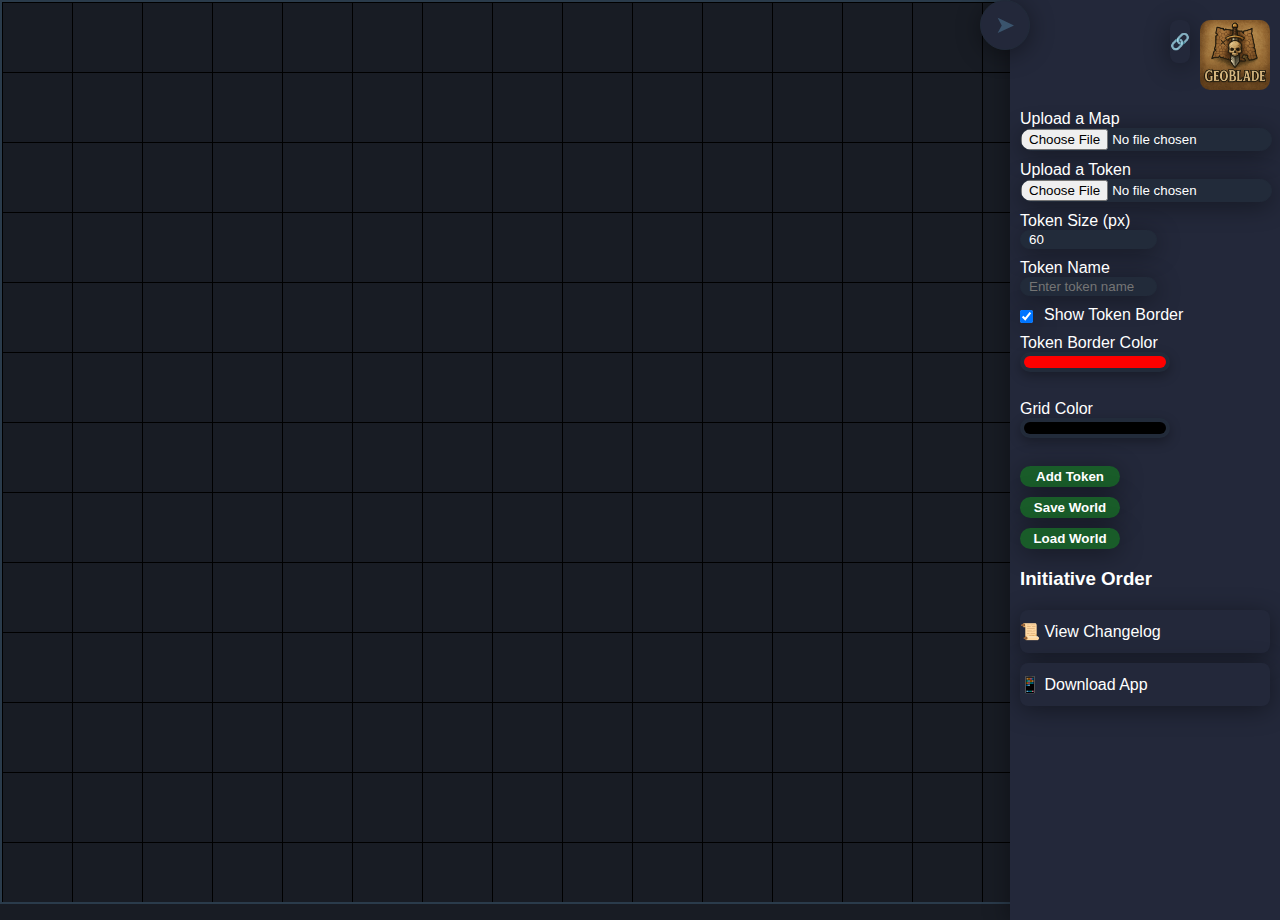
<file: index.html>
<!DOCTYPE html>
<html lang="en">
<head>
  <meta charset="UTF-8" />
  <link rel="stylesheet" href="styles.css">
  <link rel="icon" type="image/x-icon" href="images/Logo with txt.png" />
  <title>GeoBlade</title>
</head>
<body>
  <div id="map-container">
    <div id="map-grid"></div>
  </div>
  <div id="sidebar">
    <div class="sidebar-header">
        <a href="changelog.html" style="position: absolute; top: 0; right: 0;">
          <img src="images/Logo with txt.png" alt="GeoBlade Icon" id="sidebar-icon" />
        </a>
        <div class="sidebar-socials">
          <button id="socialBtn" class="sidebar-social-btn">🔗</button>
        </div>
        <br>
    </div>
    <br> <br> <br> <br>
    <label>Upload a Map</label>
    <input type="file" id="mapUpload" />

    <label>Upload a Token</label>
    <input type="file" id="tokenUpload" />

    <label>Token Size (px)</label>
    <input type="number" id="tokenSize" value="60" />

    <label>Token Name</label>
    <input type="text" id="tokenName" placeholder="Enter token name" />

    <label style="display: flex; align-items: center; gap: 8px;">
      <input type="checkbox" id="tokenBorderToggle" checked />
      <span>Show Token Border</span>
    </label>

    <label>Token Border Color</label>
    <input class="tokenBorderColor" type="color" id="tokenBorderColor" value="#ff0000" />

    <br>

    <label>Grid Color</label>
    <input type="color" id="gridColorPicker" value="#000000" /> 

    <br>
    <button onclick="addToken()">Add Token</button>

    <button id="saveWorldBtn">Save World</button>
    <input type="file" id="loadWorldInput" style="display:none" accept=".json" />
    <button id="loadWorldBtn">Load World</button>

    <h3>Initiative Order</h3>
    <ul id="initiative-order"></ul>
    <button id="changelogBtn" class="sidebar-changelog-btn">📜 View Changelog</button>
    <button id="downloadBtn" class="sidebar-download-btn">📱 Download App</button>
  </div>
  <button id="toggleSidebarBtn">➤</button>

  <div id="changelogModal" class="modal" style="display:none;">
    <div class="modal-content">
      <span id="closeChangelog" class="close">&times;</span>
      <h2>📜 Changelog</h2>
      <div id="changelogContent">
        <h3>Version 0.0.5 <span class="version-date">- July 27, 2025</span></h3>
        <ul>
            <li>Added an area where you can download our app.</li>
            <li>Changed UI/UX for the colour selectors.</li>
            <li>Added site logo & main site link to the download area.</li>
        </ul>
        
        <h3>Version 0.0.4 <span class="version-date">- June 26, 2025</span></h3>
        <ul>
            <li>Improved initiative order UI and added drag-and-drop reordering for tokens.</li>
            <li>Added a dedicated changelog page with a new design and navigation. Now you can track updates and new features easily!</li>
            <li>Small UI rework, and theme change. Adding better visuals to make the experience more pleasurable.</li>
            <li>Fixed various bugs related to token movement and map loading.</li>
            <li>Added social icons, to direct to Discord, TikTok & YouTube. At the moment, TikTok & YouTube send you to Krimson Knights as GeoBlade doesn't own official socials for these yet.</li>
            <li>Added token preview from the initiative order, so you don't have to remember which name is for which token.</li>
            <li>Added a button to view the changelog, so you can always see what has changed in the latest version.</li>
        </ul>

        <h3>Version 0.0.3 <span class="version-date">- June 25, 2025</span></h3>
        <ul>
          <li>Initial release of GeoBlade, a web-based map tool for tabletop RPGs</li>
          <li>Added support for adding, moving and removing tokens on the map grid.</li>
          <li>Implemented a basic map grid system to display game maps.</li>
          <li>Introduced a sidebar for uploading maps and tokens, setting token properties and managing the game state.</li>
          <li>Implemented a basic initiative tracker to manage turn order during gameplay.</li>
          <li>You can now save your world as a JSON file and load it back later.</li>
        </ul>
      </div>
    </div>
  </div>

  <div id="downloadModal" class="modal" style="display:none;">
    <div class="modal-content download-modal-content">
      <span id="closeDownload" class="close">&times;</span>
      <div class="download-modal-layout">
        <div class="download-content-left">
          <h2>📱 Download GeoBlade</h2>
          <div id="downloadContent">
            <h3>Desktop Versions</h3>
            <div style="display: flex; flex-direction: column; gap: 10px; margin-bottom: 20px;">
              <button class="download-btn" onclick="window.open('#', '_blank')" style="background: #0078D4;">
                🖥️ Download for Windows
              </button>
              <button class="download-btn" onclick="window.open('#', '_blank')" style="background: #333;">
                🍎 Download for macOS
              </button>
              <button class="download-btn"onclick="window.open('#', '_blank')" style="background: #FD7E14;">
                🐧 Download for Linux
              </button>
            </div>
            
            <h3>Mobile Versions</h3>
            <div style="display: flex; flex-direction: column; gap: 10px;">
              <button class="download-btn" onclick="window.open('#', '_blank')" style="background: #34C759;">
                📱 Download for iOS
              </button>
              <button class="download-btn" onclick="window.open('#', '_blank')" style="background: #3DDC84;">
                🤖 Download for Android
              </button>
            </div>
            
            <div style="margin-top: 20px; padding: 15px; background: #2A3A5A; border-radius: 8px;">
              <p style="margin: 0; font-size: 0.9em; color: #BBB;">
                💡 <strong>Tip:</strong> The web version works great on all devices! Desktop apps offer additional features like offline mode, <br> better performance and 3D environments.
              </p>
            </div>
          </div>
        </div>
        <div class="download-logo-right">
            <img src="images/Logo with txt.png" alt="GeoBlade Logo" class="download-modal-logo" />
            <button class="download-btn" onclick="window.open('https://wibi-studio.com', '_blank')" style="background: #000000;">
                <img src="images/Logo with Backdrop.png" alt="Wi.Bi Logo" style="width: 30px; height: 30px; vertical-align: middle; border-radius: 5px;">
                Wi.Bi Studios </button>
        </div>
      </div>
    </div>
  </div>

  <div id="socialModal" class="modal" style="display:none;">
    <div class="modal-content social-modal-content">
      <span id="closeSocial" class="close">&times;</span>
      <div class="social-modal-layout">
        <div class="social-content">
          <h2>🔗 Connect with GeoBlade</h2>
          <div class="social-grid">
            <div class="social-item">
              <img src="images/Social Icons/Discord Icon.png" alt="Discord" class="social-icon">
              <div class="social-details">
                <h3>Discord</h3>
                <p>Join our community for discussions, support, and game sessions!</p>
                <button class="social-btn discord-btn" onclick="window.open('https://discord.gg/geoblade', '_blank')">
                  Join Discord Server
                </button>
              </div>
            </div>
            
            <div class="social-item">
              <img src="images/Social Icons/YouTube Icon.png" alt="YouTube" class="social-icon">
              <div class="social-details">
                <h3>YouTube</h3>
                <p>Watch tutorials, gameplay videos, and feature showcases.</p>
                <button class="social-btn youtube-btn" onclick="window.open('https://youtube.com/@krimsonknights', '_blank')">
                  Visit YouTube Channel
                </button>
              </div>
            </div>
            
            <div class="social-item">
              <img src="images/Social Icons/TikTok Icon.png" alt="TikTok" class="social-icon">
              <div class="social-details">
                <h3>TikTok</h3>
                <p>Quick tips, behind-the-scenes content, and fun RPG moments!</p>
                <button class="social-btn tiktok-btn" onclick="window.open('https://tiktok.com/@krimsonknights', '_blank')">
                  Follow on TikTok
                </button>
              </div>
            </div>
          </div>
          
          <div class="social-footer">
            <p>💡 <strong>Stay Updated:</strong> Follow us on social media for the latest updates, tutorials, and community events!</p>
          </div>
        </div>
      </div>
    </div>
  </div>

  <script src="javascript.js"></script>
  <script>
    // Update changelog button to open modal instead of navigating
    document.getElementById('changelogBtn').onclick = function() {
      document.getElementById('changelogModal').style.display = 'flex';
    };
    
    // Close changelog modal
    document.getElementById('closeChangelog').onclick = function() {
      document.getElementById('changelogModal').style.display = 'none';
    };
    
    // Download modal handlers
    document.getElementById('downloadBtn').onclick = function() {
      document.getElementById('downloadModal').style.display = 'flex';
    };
    
    document.getElementById('closeDownload').onclick = function() {
      document.getElementById('downloadModal').style.display = 'none';
    };
    
    // Social modal handlers
    document.getElementById('socialBtn').onclick = function() {
      document.getElementById('socialModal').style.display = 'flex';
    };
    
    document.getElementById('closeSocial').onclick = function() {
      document.getElementById('socialModal').style.display = 'none';
    };
    
    // Close modal when clicking outside
    window.onclick = function(event) {
      const changelogModal = document.getElementById('changelogModal');
      const downloadModal = document.getElementById('downloadModal');
      const socialModal = document.getElementById('socialModal');
      if (event.target === changelogModal) {
        changelogModal.style.display = 'none';
      }
      if (event.target === downloadModal) {
        downloadModal.style.display = 'none';
      }
      if (event.target === socialModal) {
        socialModal.style.display = 'none';
      }
    };
  </script>
</body>
</html>
</file>
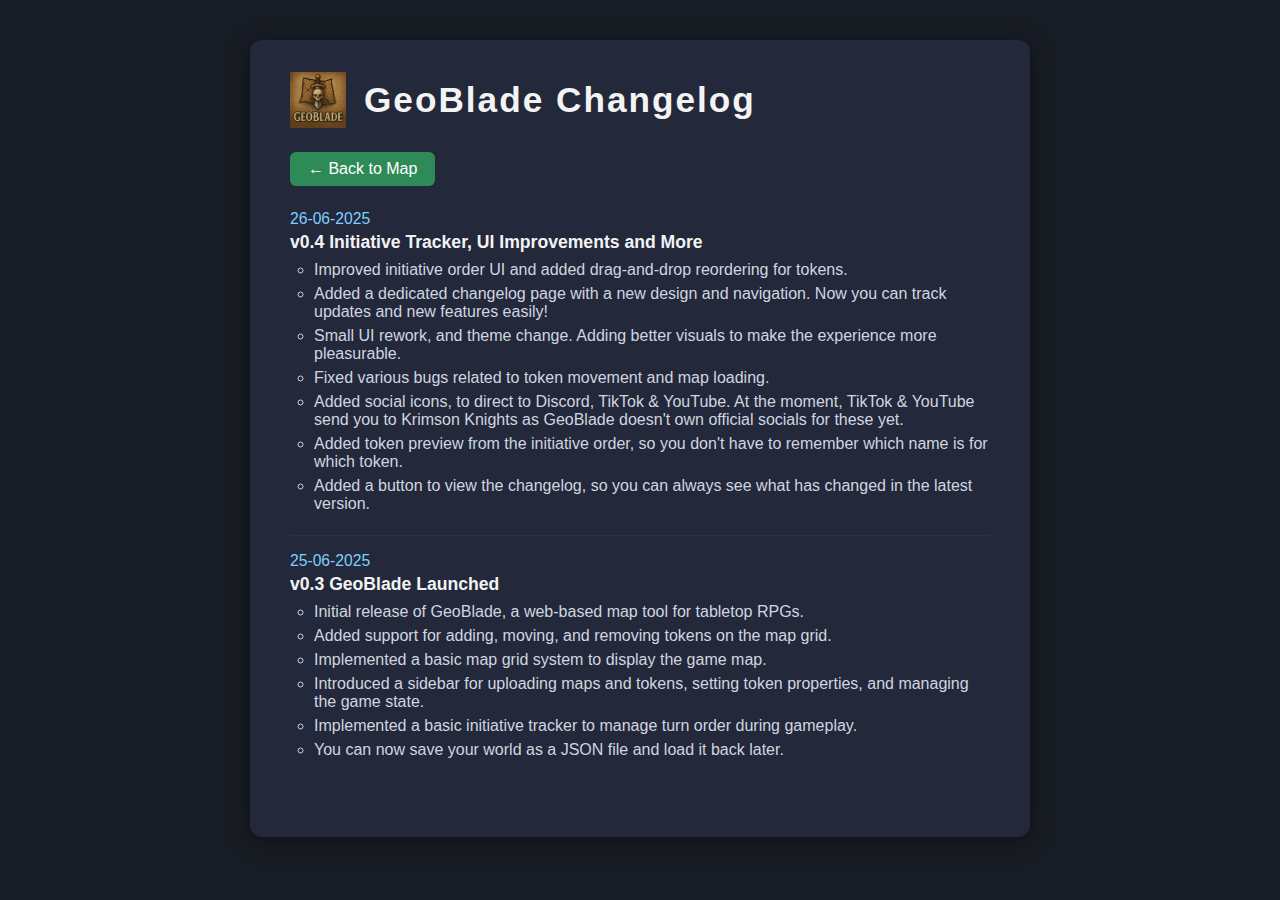
<file: changelog.html>
<!DOCTYPE html>
<html lang="en">
<head>
  <meta charset="UTF-8" />
  <link rel="stylesheet" href="changelogStyle.css">
  <link rel="icon" type="image/x-icon" href="images/Logo with txt.png" />
  <title>GeoBlade Changelog</title>
</head>
<body>
  <div class="changelog-container">
    <div class="logo-area">
      <img src="images/Logo with txt.png" alt="GeoBlade Logo" />
      <h1>GeoBlade Changelog</h1>
    </div>
    <a href="index.html" class="back-btn">&larr; Back to Map</a>
    <ul class="changelog-list">
      <li>
        <span class="changelog-date">26-06-2025</span>
        <span class="changelog-title">v0.4 Initiative Tracker, UI Improvements and More</span>
        <ul>
          <li class="changelog-desc">Improved initiative order UI and added drag-and-drop reordering for tokens.</li>
          <li class="changelog-desc">Added a dedicated changelog page with a new design and navigation. Now you can track updates and new features easily!</li>
          <li class="changelog-desc">Small UI rework, and theme change. Adding better visuals to make the experience more pleasurable.</li>
          <li class="changelog-desc">Fixed various bugs related to token movement and map loading.</li>
          <li class="changelog-desc">Added social icons, to direct to Discord, TikTok & YouTube. At the moment, TikTok & YouTube send you to Krimson Knights as GeoBlade doesn't own official socials for these yet.</li>
          <li class="changelog-desc">Added token preview from the initiative order, so you don't have to remember which name is for which token.</li>
          <li class="changelog-desc">Added a button to view the changelog, so you can always see what has changed in the latest version.</li>
        </ul>
      </li>
      <li>
        <span class="changelog-date">25-06-2025</span>
        <span class="changelog-title">v0.3 GeoBlade Launched</span>
        <ul>
          <li class="changelog-desc">Initial release of GeoBlade, a web-based map tool for tabletop RPGs.</li>
          <li class="changelog-desc">Added support for adding, moving, and removing tokens on the map grid.</li>
          <li class="changelog-desc">Implemented a basic map grid system to display the game map.</li>
          <li class="changelog-desc">Introduced a sidebar for uploading maps and tokens, setting token properties, and managing the game state.</li>
          <li class="changelog-desc">Implemented a basic initiative tracker to manage turn order during gameplay.</li>
          <li class="changelog-desc">You can now save your world as a JSON file and load it back later.</li>
        </ul>
      </li>
      <!-- Add more changelog entries here -->
    </ul>
  </div>
</body>
</html>
</file>
<file: styles.css>
html, body {
  margin: 0;
  padding: 0;
  box-sizing: border-box;
}

body {
  height: 100vh;
  width: 100vw;
  overflow: hidden;
  font-family: sans-serif;
  background: #181c24;
  color: #fff;
  position: relative; /* Add this */
}

#map-container {
  position: absolute;
  top: 0;
  left: 0;
  width: 100vw;
  height: 100vh;
  background-size: cover;
  background-position: center;
  border: 2px solid rgba(126, 207, 255, 0.18);
  z-index: 1;
}

.picked-up {
  outline: 2px dashed #007bff;
  z-index: 1000;
}

#map-grid {
  position: absolute;
  top: 0;
  left: 0;
  right: 0;
  bottom: 0;
  pointer-events: none;
  background-size: 70px 70px;
  --grid-color: #000;
  /* Example grid using background-image */
  background-image: 
    linear-gradient(var(--grid-color) 1px, transparent 1px),
    linear-gradient(90deg, var(--grid-color) 1px, transparent 1px);
  z-index: 1;
}

.token {
  position: absolute;
  cursor: pointer;
  border-radius: 30px;
  border-width: 2px !important;
  z-index: 2;
}

#sidebar {
  position: absolute;
  top: 0;
  right: 0;
  width: 250px;
  height: 100vh;
  background: #23283a;
  padding: 10px;
  overflow-y: auto;
  box-shadow: 0 4px 24px #0006;
  transition: transform 0.3s ease;
  z-index: 3;
}

#sidebar.hidden {
  transform: translateX(100%);
}

#toggleSidebarBtn {
  position: absolute;
  top: 0;
  right: 250px;
  z-index: 4;
  width: 50px;
  height: 50px;
  font-size: 24px;
  background: #23283a;
  color: rgba(126, 208, 255, 0.262);
  border-radius: 30px;
  box-shadow: 0 4px 24px #0006;
  cursor: pointer;
  transition: right 0.3s ease;
}

#sidebar.hidden + #toggleSidebarBtn {
  right: 0;
}

#initiative-order {
  list-style: none;
  padding: 0;
}

#initiative-order li {
  padding: 5px;
  margin-bottom: 5px;
  background: #222b3a;
  cursor: grab;
  color: #fff;
  display: flex;
  align-items: center;
  justify-content: space-between;
  border-radius: 30px;
  box-shadow: 0 4px 24px #0006;
  border: 1px solid #222b3a;
  transition: background 0.2s, box-shadow 0.2s;
}

#initiative-order li:hover {
  background: rgb(54, 72, 103);
}

input, button {
  margin-bottom: 10px;
  width: 100%;
  background: #222b3a;
  color: #fff;
  border: 1px solid #222b3a;
  box-shadow: 0 4px 24px #0006;
}

.tokenBorderColor{
    border-radius: 30px;
}

/* Style color input boxes to be rounded */
input[type="color"] {
    border-radius: 20px !important;
    width: 60% !important;
    height: 20px !important;
    border: 2px solid #222b3a !important;
    background: #222b3a !important;
    cursor: pointer;
    padding: 2px;
    box-shadow: 0 4px 12px rgba(0,0,0,0.3);
    transition: all 0.2s ease;
}

input[type="color"]:hover {
    transform: translateY(-1px);
    box-shadow: 0 6px 16px rgba(0,0,0,0.4);
}

/* Remove the default color input styling */
input[type="color"]::-webkit-color-swatch-wrapper {
    padding: 0;
    border-radius: 18px;
    border: none;
}

input[type="color"]::-webkit-color-swatch {
    border-radius: 16px;
    border: none;
}

#initiative-order button {
  width: 30px;
  height: 30px;
  margin-top: 10px;
  color: #fff;
  border: none;
  border-radius: 4px;
  font-size: 16px;
  transition: background 0.2s;
}

#initiative-order button:hover {
  background: rgba(221, 0, 0, 0.3); /* More transparent red */
}

#sidebar label,
#sidebar input,
#sidebar button {
  display: block;
  text-align: left;
  margin-left: 0;
}

#sidebar label[style*="display: flex"] {
  width: auto;
  margin-bottom: 10px;
}

#sidebar label[style*="display: flex"] input[type="checkbox"] {
  width: auto;
  margin-bottom: 0;
}

#sidebar label[style*="display: flex"] span {
  width: auto;
}

/* Make the Add Token button green and rounded */
#sidebar button[onclick="addToken()"] {
  width: 40%;
  padding: 3px;
  text-align: center;
  background: #195c29;
  color: #fff;
  border-radius: 20px;
  border: none;
  font-weight: bold;
  transition: background 0.2s;
}

#sidebar button[onclick="addToken()"]:hover {
  cursor: pointer;
  background: #218838;
}

/* Make all inputs and file uploads rounded */
#sidebar input,
#sidebar input[type="file"] {
  border-radius: 12px;
}

#sidebar-icon {
  margin-top: 10px;
  width: 70px;
  height: 70px;
  object-fit: contain;
  border-radius: 10px;
}

#tokenSize,
#tokenName {
  width: 50%;
  padding-left: 8px;
}

#saveWorldBtn,
#loadWorldBtn {
  width: 40%;
  padding: 3px;
  text-align: center;
  background: #195c29;
  color: #fff;
  border-radius: 20px;
  border: none;
  font-weight: bold;
  transition: background 0.2s;
  display: flex;
  align-items: center;
  justify-content: center;
}

#sidebar #saveWorldBtn,
#sidebar #loadWorldBtn {
  display: flex !important;
  align-items: center;
  justify-content: center;
  text-align: center !important;
}

#saveWorldBtn:hover, #loadWorldBtn:hover {
  cursor: pointer;
  background: #218838;
}

/* Add this to styles.css */
.initiative-token {
  background: #2a3a5a; /* Your desired color */
}

.sidebar-header {
  display: block;
  position: relative;
  margin-bottom: 10px;
}

.sidebar-socials {
  position: absolute;
  top: 0;
  right: 80px; /* 70px logo width + 10px gap */
  display: flex;
  flex-direction: column;
  align-items: flex-end;
  z-index: 2;
}

.sidebar-socials a img{
  width: 30px;
  height: 30px;
  transition: transform 0.2s;
}

.sidebar-changelog-btn {
  width: 100%;
  margin-top: 20px;
  background: #23283a;
  color: #fff;
  border: none;
  padding: 12px 0;
  border-radius: 8px;
  font-size: 1rem;
  cursor: pointer;
  transition: background 0.2s;
  text-align: center; /* Center the button text */
}
.sidebar-changelog-btn:hover {
  background: #323c61;
}
    /* #region Download Buttons */
    .sidebar-download-btn {
        width: 100%;
        margin-top: 10px;
        background: #23283a;
        color: #fff;
        border: none;
        padding: 12px 0;
        border-radius: 8px;
        font-size: 1rem;
        cursor: pointer;
        transition: background 0.2s;
        text-align: center;
    }

    .sidebar-download-btn:hover {
        background: #2D3748;
    }

    .download-btn{
        width: 30%;
        padding: 12px;
        border-radius: 8px;
        border: none;
        color: white;
        cursor: pointer;
    }
    /* #endregion Download Buttons */

/* Social Button */
.sidebar-social-btn {
  width: 100%;
  margin-top: 10px;
  background: #23283a;
  color: #fff;
  border: none;
  padding: 12px 0;
  border-radius: 8px;
  font-size: 1rem;
  cursor: pointer;
  transition: background 0.2s;
  text-align: center;
}

.sidebar-social-btn:hover {
  background: #343c59;
}

/* Social Modal Styles */
#socialModal .modal-content {
  background: #23283a;
  color: #fff;
  padding: 30px;
  border-radius: 12px;
  min-width: 700px;
  max-width: 90vw;
  max-height: 80vh;
  overflow-y: auto;
  box-shadow: 0 4px 32px rgba(0,0,0,0.7);
  position: relative;
}

.social-modal-layout {
  display: flex;
  flex-direction: column;
  gap: 20px;
}

.social-content h2 {
  text-align: center;
  margin-bottom: 30px;
  color: #7E4EC2;
  font-size: 2rem;
}

.social-grid {
  display: flex;
  flex-direction: column;
  gap: 20px;
  margin-bottom: 25px;
}

.social-item {
  display: flex;
  align-items: center;
  gap: 20px;
  padding: 20px;
  background: rgba(255, 255, 255, 0.05);
  border-radius: 12px;
  border: 1px solid rgba(255, 255, 255, 0.1);
  transition: all 0.3s ease;
}

.social-item:hover {
  background: rgba(255, 255, 255, 0.08);
  transform: translateY(-2px);
  box-shadow: 0 4px 16px rgba(0,0,0,0.3);
}

.social-icon {
  width: 60px;
  height: 60px;
  object-fit: contain;
  border-radius: 8px;
  flex-shrink: 0;
}

.social-details {
  flex: 1;
  display: flex;
  flex-direction: column;
  gap: 8px;
}

.social-details h3 {
  margin: 0;
  color: #fff;
  font-size: 1.3rem;
}

.social-details p {
  margin: 0;
  color: #ccc;
  font-size: 0.95rem;
  line-height: 1.4;
}

.social-btn {
  padding: 10px 20px;
  border: none;
  border-radius: 8px;
  color: white;
  font-weight: 500;
  cursor: pointer;
  transition: all 0.2s ease;
  align-self: flex-start;
  margin-top: 5px;
}

.discord-btn {
  background: #5865F2;
}

.discord-btn:hover {
  background: #4752C4;
}

.youtube-btn {
  background: #FF0000;
}

.youtube-btn:hover {
  background: #CC0000;
}

.tiktok-btn {
  background: #FF0050;
}

.tiktok-btn:hover {
  background: #E6003C;
}

.social-footer {
  text-align: center;
  padding: 20px;
  background: rgba(126, 78, 194, 0.1);
  border-radius: 8px;
  border: 1px solid rgba(126, 78, 194, 0.2);
}

.social-footer p {
  margin: 0;
  color: #ddd;
  font-size: 0.9rem;
}

/* Responsive design for social modal */
@media (max-width: 768px) {
  #socialModal .modal-content {
    min-width: auto;
    padding: 20px;
  }
  
  .social-item {
    flex-direction: column;
    text-align: center;
    gap: 15px;
  }
  
  .social-details {
    align-items: center;
  }
  
  .social-btn {
    align-self: center;
  }
}

/* Modal styles */
.modal {
  display: none; 
  position: fixed; 
  z-index: 1000; 
  left: 0; top: 0; width: 100vw; height: 100vh;
  background: rgba(0,0,0,0.5); 
  justify-content: center; 
  align-items: center;
}

.modal-content {
  background: #222; 
  color: #fff; 
  padding: 30px 20px; 
  border-radius: 12px;
  min-width: 320px; 
  max-height: 80vh; 
  overflow-y: auto;
  box-shadow: 0 4px 32px rgba(0,0,0,0.7);
  position: relative;
}

.close {
  position: absolute; 
  top: 10px; 
  right: 18px; 
  font-size: 2rem; 
  cursor: pointer;
  color: #fff;
  transition: color 0.3s;
}

.close:hover {
  color: #ff6b6b;
}

/* Changelog Modal Specific Styling */
#changelogModal .modal-content {
  background: #23283a;; /* Match sidebar color */
  color: #fff; 
  padding: 30px; 
  border-radius: 12px;
  max-width: 1000px; 
  max-height: 700px; 
  overflow-y: auto;
  box-shadow: 0 4px 32px rgba(0,0,0,0.7);
  position: relative;
}

#changelogContent h3 {
  color: #4CAF50;
  margin-top: 25px;
  margin-bottom: 10px;
  border-bottom: 1px solid #444;
  padding-bottom: 5px;
}

#changelogContent .version-date {
  color: #888;
  font-size: 0.9em;
  font-weight: normal;
  margin-left: 10px;
}

#changelogContent ul {
  margin-left: 20px;
  margin-bottom: 20px;
}

#changelogContent li {
  margin-bottom: 8px;
  color: #ddd;
  line-height: 1.4;
}

/* Download Modal Specific Styling */
#downloadModal .modal-content {
  background: #23283a; /* Match sidebar color */
  color: #fff; 
  padding: 30px; 
  border-radius: 12px;
  min-width: 800px; /* Make it wider to accommodate logo */
  max-width: 90vw; 
  max-height: 80vh; 
  overflow-y: auto;
  box-shadow: 0 4px 32px rgba(0,0,0,0.7);
  position: relative;
}

.download-modal-layout {
  display: flex;
  gap: 30px;
  align-items: flex-start;
  min-height: 400px;
}

.download-content-left {
  flex: 2;
  min-width: 0; /* Allows flex item to shrink */
  display: flex;
  flex-direction: column;
  gap: 15px;
}

.download-buttons-container {
  display: flex;
  flex-direction: column;
  gap: 12px;
  margin-top: 20px;
}

.download-logo-right {
  flex: 1;
  max-width: 250px;
  display: flex;
  flex-direction: column;
  justify-content: center;
  align-items: center;
  padding: 20px;
  background: rgba(255, 255, 255, 0.05);
  border-radius: 12px;
  border: 1px solid rgba(255, 255, 255, 0.1);
}

.download-modal-logo {
  width: 100%;
  max-width: 200px;
  height: auto;
  object-fit: contain;
  border-radius: 12px;
  box-shadow: 0 4px 16px rgba(0,0,0,0.3);
  margin-bottom: 15px;
}

.logo-text {
  text-align: center;
  color: #ccc;
  font-size: 0.9em;
  margin-top: 10px;
}

/* Adjust download buttons for better layout */
#downloadModal .download-btn {
  width: 100%;
  margin-bottom: 0;
  padding: 15px 20px;
  font-size: 1.1em;
  font-weight: 500;
  border-radius: 8px;
  transition: all 0.2s ease;
}

#downloadModal .download-btn:hover {
  transform: translateY(-2px);
  box-shadow: 0 4px 12px rgba(0,0,0,0.3);
}
</file>
<file: changelogStyle.css>
body {
      background: #181c24;
      color: #f3f3f3;
      font-family: 'Segoe UI', Arial, sans-serif;
      margin: 0;
      padding: 0;
    }
    p {
      list-style-type: circle;   /* Default bullet style */
      padding-left: 20px; 
    }
    .changelog-container {
      max-width: 700px;
      margin: 40px auto;
      background: #23283a;
      border-radius: 12px;
      box-shadow: 0 4px 24px #0006;
      padding: 32px 40px 40px 40px;
    }
    .logo-area {
      display: flex;
      align-items: center;
      margin-bottom: 24px;
    }
    .logo-area img {
      height: 56px;
      margin-right: 18px;
    }
    .logo-area h1 {
      font-size: 2.2em;
      margin: 0;
      letter-spacing: 2px;
      font-weight: 700;
    }
    .back-btn {
      display: inline-block;
      margin-bottom: 24px;
      padding: 8px 18px;
      background: #2e8b57;
      color: #fff;
      border: none;
      border-radius: 6px;
      font-size: 1em;
      cursor: pointer;
      text-decoration: none;
      transition: background 0.2s;
    }
    .back-btn:hover {
      background: #256b45;
    }
    .changelog-list {
      list-style: none;
      padding: 0;
      margin: 0;
    }
    .changelog-list > li {
      border-bottom: 1px solid #333; /* or your divider color */
      padding-bottom: 16px;
      margin-bottom: 16px;
    }
    .changelog-list > li:last-child {
      border-bottom: none;
    }
    .changelog-list ul {
      margin-top: 8px;
      margin-bottom: 0;
      padding-left: 24px;
      border: none;
    }
    .changelog-list ul li {
      border: none !important;      /* Remove any border from bullet points */
      margin-bottom: 6px;
      padding-bottom: 0;
    }
    .changelog-date {
      color: #7ecfff;
      font-size: 0.98em;
      font-weight: 500;
      margin-bottom: 4px;
      display: block;
    }
    .changelog-title {
      font-weight: 600;
      font-size: 1.1em;
      margin-bottom: 3px;
    }
    .changelog-desc {
      margin: 0;
      color: #d0d6e0;
      font-size: 1em;
    }
</file>
